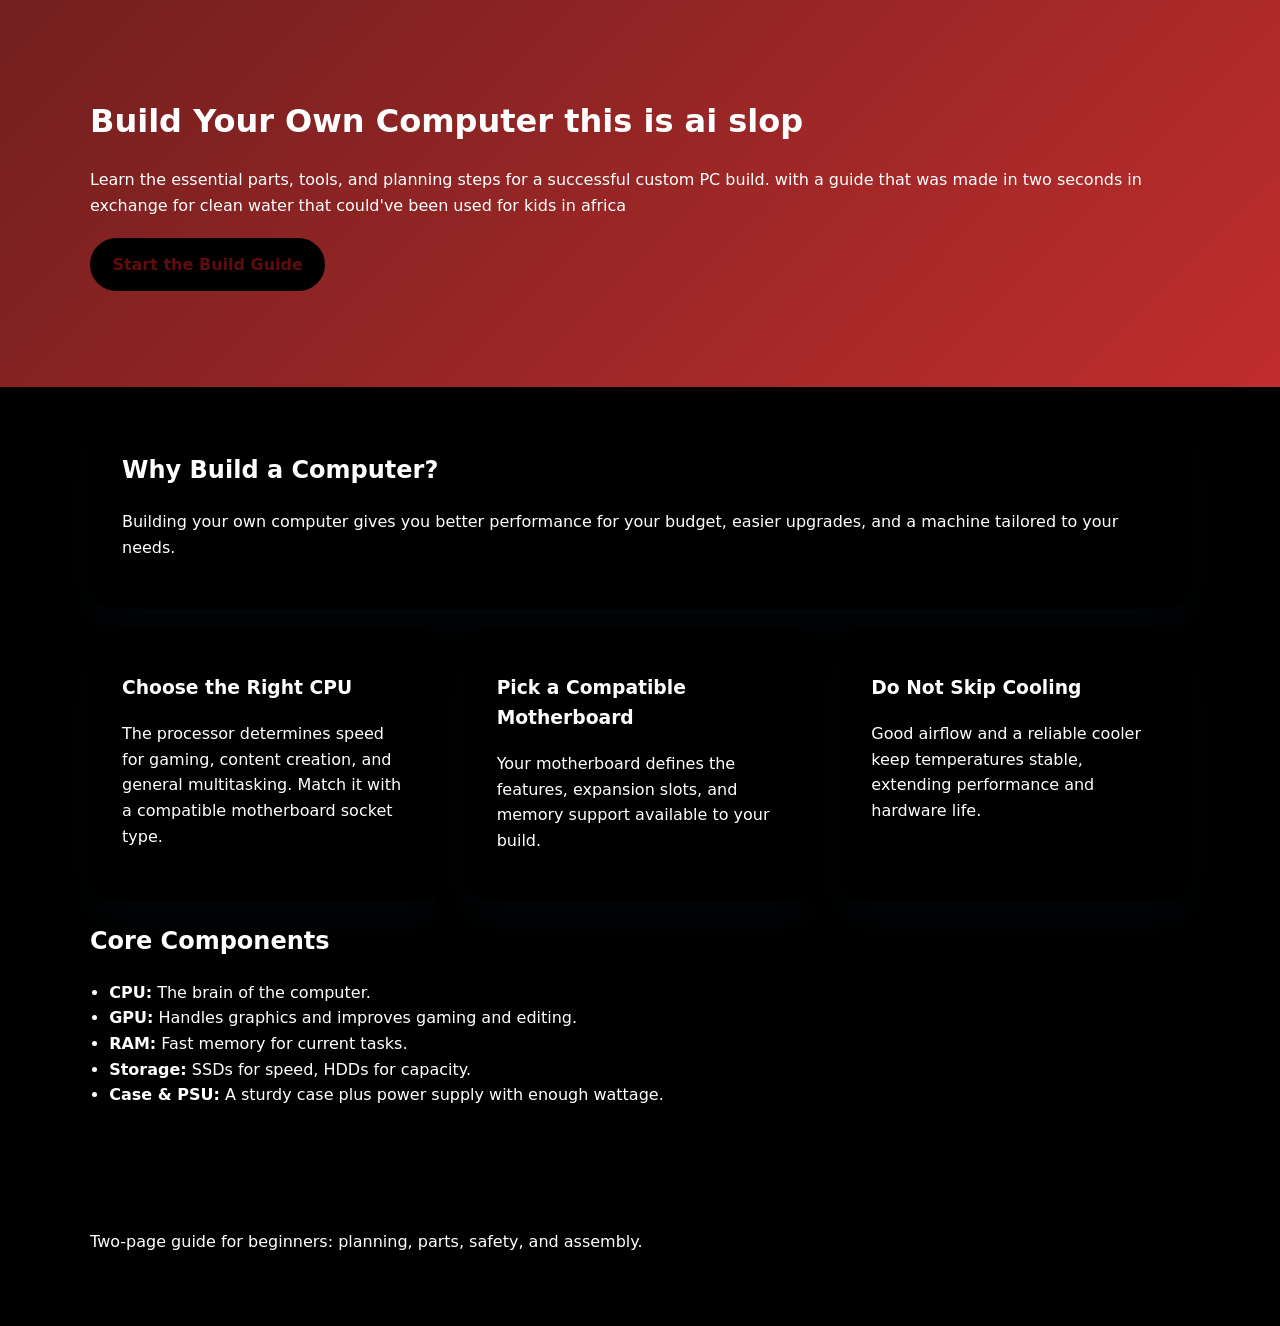
<file: index.html>
<!DOCTYPE html>
<html lang="en">
<head>
  <meta charset="UTF-8" />
  <meta name="viewport" content="width=device-width, initial-scale=1.0" />
  <title>Build Your Own Computer</title>
  <link rel="stylesheet" href="styles.css" />
</head>
<body>
  <header class="site-header">
    <div class="container">
      <h1>Build Your Own Computer this is ai slop</h1>
      <p>Learn the essential parts, tools, and planning steps for a successful custom PC build. with a guide that was made in two seconds in exchange for clean water that could've been used for kids in africa</p>
      <a class="button" href="build.html">Start the Build Guide</a>
    </div>
  </header>

  <main class="container">
    <section class="intro-card">
      <h2>Why Build a Computer?</h2>
      <p>Building your own computer gives you better performance for your budget, easier upgrades, and a machine tailored to your needs.</p>
    </section>

    <section class="grid">
      <article>
        <h3>Choose the Right CPU</h3>
        <p>The processor determines speed for gaming, content creation, and general multitasking. Match it with a compatible motherboard socket type.</p>
      </article>
      <article>
        <h3>Pick a Compatible Motherboard</h3>
        <p>Your motherboard defines the features, expansion slots, and memory support available to your build.</p>
      </article>
      <article>
        <h3>Do Not Skip Cooling</h3>
        <p>Good airflow and a reliable cooler keep temperatures stable, extending performance and hardware life.</p>
      </article>
    </section>

    <section>
      <h2>Core Components</h2>
      <ul>
        <li><strong>CPU:</strong> The brain of the computer.</li>
        <li><strong>GPU:</strong> Handles graphics and improves gaming and editing.</li>
        <li><strong>RAM:</strong> Fast memory for current tasks.</li>
        <li><strong>Storage:</strong> SSDs for speed, HDDs for capacity.</li>
        <li><strong>Case & PSU:</strong> A sturdy case plus power supply with enough wattage.</li>
      </ul>
    </section>
  </main>

  <footer class="site-footer">
    <div class="container">
      <p>Two-page guide for beginners: planning, parts, safety, and assembly.</p>
    </div>
  </footer>
</body>
</html>
</file>
<file: styles.css>
:root {
  --background: #000000;
  --card: #000000;
  --accent: #be2828;
  --accent-dark: #610c0c;
  --text: #ffffff;
  --muted: #ffffff;
}

* {
  box-sizing: border-box;
}

body {
  margin: 0;
  font-family: Inter, system-ui, -apple-system, BlinkMacSystemFont, "Segoe UI", sans-serif;
  background: var(--background);
  color: var(--text);
  line-height: 1.6;
}

.container {
  width: min(1100px, 92vw);
  margin: 0 auto;
  padding: 2rem 0;
}

.header-grid {
  display: grid;
  gap: 2rem;
  align-items: center;
  grid-template-columns: 1.1fr 0.9fr;
}

.hero-image img,
.section-image img {
  width: 100%;
  max-width: 520px;
  display: block;
  border-radius: 24px;
}

.site-header {
  background: linear-gradient(135deg, #721f1f, #c02d2d);
  color: #ffffff;
  padding: 4rem 0;
}

.site-header.alt {
  background: linear-gradient(135deg, #4f1e1e, #a22f2f);
}

.site-header h1,
.site-header p {
  margin: 0;
}

.site-header .container {
  display: grid;
  gap: 1.25rem;
}

.button {
  display: inline-flex;
  align-items: center;
  justify-content: center;
  width: fit-content;
  padding: 0.85rem 1.4rem;
  border-radius: 999px;
  background: #000000;
  color: var(--accent-dark);
  text-decoration: none;
  font-weight: 700;
  transition: transform 0.2s ease, background 0.2s ease;
}

.button:hover {
  transform: translateY(-2px);
  background: #000000;
}

.intro-card,
article {
  background: var(--card);
  border-radius: 24px;
  box-shadow: 0 18px 40px rgba(20, 46, 82, 0.08);
  padding: 2rem;
}

.intro-card h2,
article h3 {
  margin-top: 0;
}

.grid,
.steps {
  display: grid;
  gap: 1.5rem;
  margin-top: 2rem;
}

.grid {
  grid-template-columns: repeat(auto-fit, minmax(220px, 1fr));
}

.steps article {
  border-left: 4px solid var(--accent);
}

ul {
  padding-left: 1.2rem;
}

.gallery,
.assembly-gallery {
  display: grid;
  gap: 1.5rem;
  margin-top: 2rem;
  grid-template-columns: repeat(auto-fit, minmax(220px, 1fr));
}

.gallery article,
.assembly-gallery article {
  background: var(--card);
  border-radius: 24px;
  padding: 1.5rem;
  text-align: center;
}

.gallery img,
.assembly-gallery img {
  width: 100%;
  border-radius: 20px;
  margin-bottom: 1rem;
}

.site-footer {
  background: #000000;
  border-top: 1px solid #000000;
  color: var(--muted);
  padding: 1.5rem 0;
}

@media (max-width: 700px) {
  .site-header,
  .site-footer {
    text-align: center;
  }

  .header-grid {
    grid-template-columns: 1fr;
  }

  .hero-image img,
  .section-image img {
    max-width: 100%;
  }

  .container {
    padding: 1.5rem 0;
  }
}
</file>
